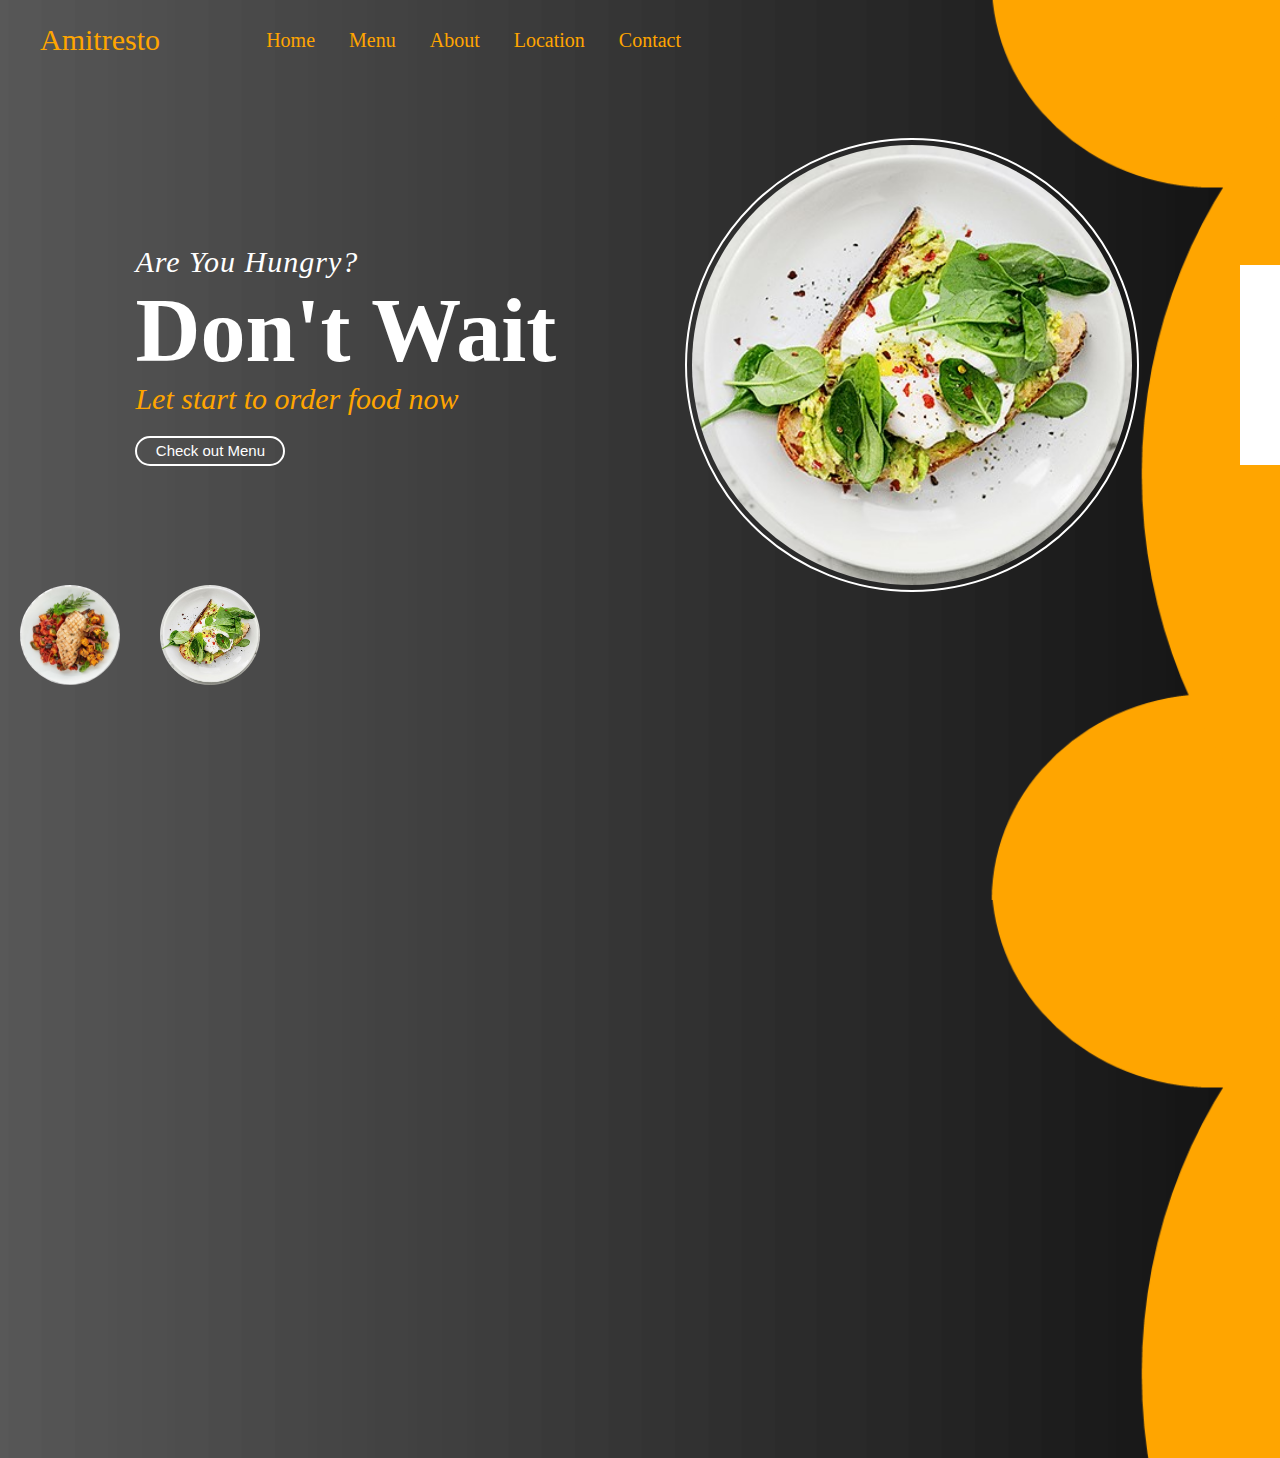
<file: index.html>
<html>
    <head>
        <title>Restaurant Website</title>
        <link rel="stylesheet" href="style.css">
        <link rel="stylesheet" href="https://cdnjs.cloudflare.com/ajax/libs/font-awesome/6.0.0-beta3/css/all.min.css" integrity="sha512-Fo3rlrZj/k7ujTnHg4CGR2D7kSs0v4LLanw2qksYuRlEzO+tcaEPQogQ0KaoGN26/zrn20ImR1DfuLWnOo7aBA==" crossorigin="anonymous" referrerpolicy="no-referrer" />
    </head>
    <body>
        <div class="top">
            <div class="logo">Amitresto</div>
            <div class="nav">
                <a href="home.html">Home</a>
                <a href="menu.html">Menu</a>
                <a href="about.jpg.jpg">About</a>
                <a href="location.html">Location</a>
                <a href="#">Contact</a>
            </div>
            <div class="search">
                <i class="fa-solid fa-search"></i>
                <i class="fa-solid fa-bars"></i>
            </div>
        </div>

        <div class="heading">
            <div class="left">
                <p>Are You Hungry?</p>
                <h1>Don't Wait</h1>
                <p>Let start to order food now</p>

                <button>Check out Menu</button>
            </div>

            <div class="right" id="food"></div>

            <div class="SocialMedia">
                <i class="fa-brands fa-facebook-f"></i>
                <i class="fa-brands fa-twitter"></i>
                <i class="fa-brands fa-instagram"></i>
                <i class="fa-brands fa-whatsapp"></i>
            </div>
        </div>

        <div class="bottom">
            <div class="menu">
                <div id="food1"></div>
                <div id="food2"></div>
            </div>
        </div>


        <script src="javascript.js"></script>
    </body>
</html>
</file>
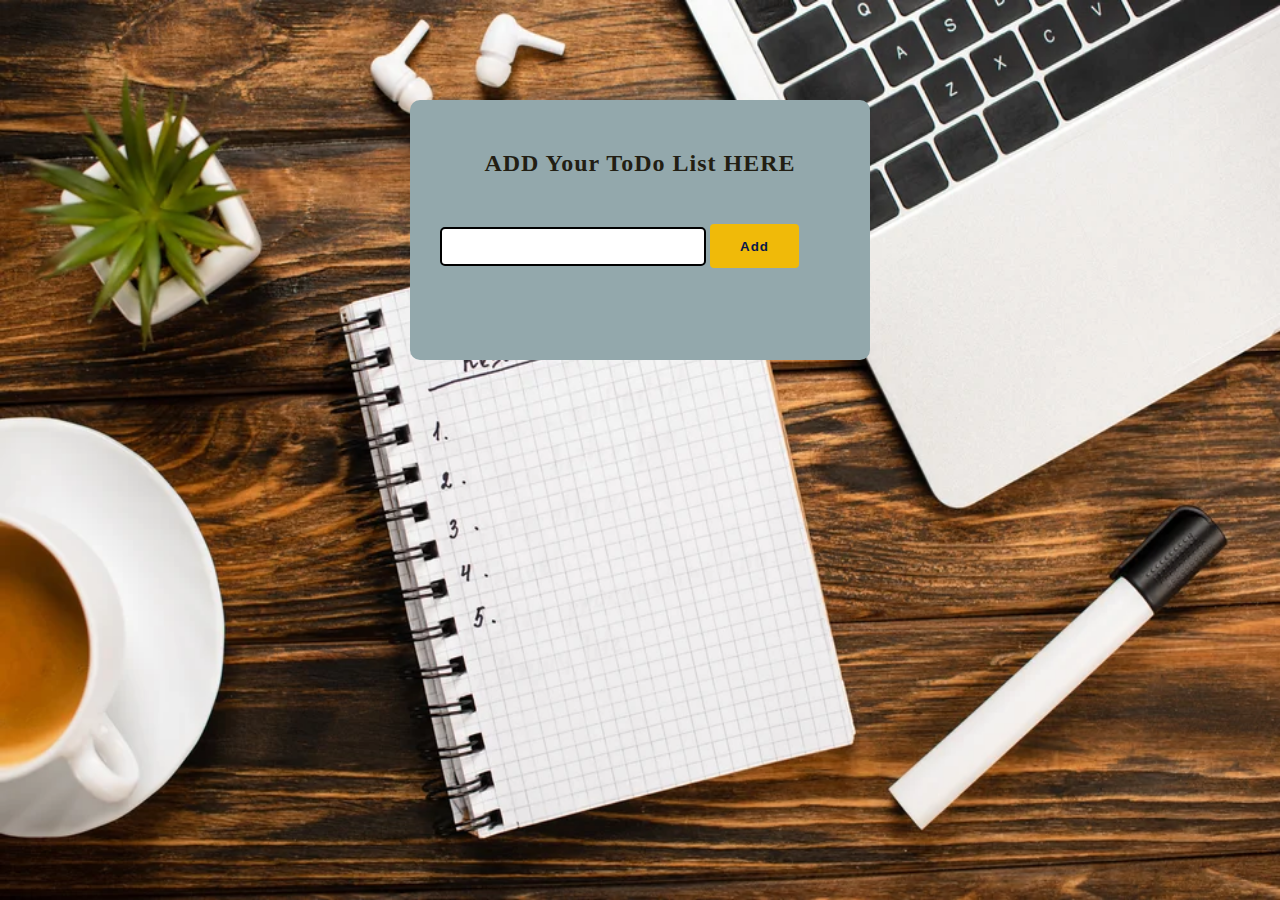
<file: to-do list/index.html>
<!DOCTYPE html>
<html lang="en">
<head>
    <meta charset="UTF-8">
    <meta http-equiv="X-UA-Compatible" content="IE=edge">
    <meta name="viewport" content="width=device-width, initial-scale=1.0">
    <link rel="stylesheet" href="todo.css">
    <title>ToDo List</title>
</head>
<body>
    <header>
    <style>
           body{
             background-image:url('todo2.webp');
             background-repeat:no-repeat;
             background-size:100% 100%;
             background-attachment:fixed;
             margin: auto;
              }
    </style>
    <div id="wrapper">
        <h2>ADD Your ToDo List HERE</h2>
        <input type="text" id="input">
        <button id="add">Add</button>
        <div id="todoList">
            
        </div>
    </div>
    <script src="todo.js"></script>
    </header>
</body>
</html>
</file>
<file: style.css>
*{
    padding: 0%;;
    margin: 0%;;
}
body{
    width: 99%;
    height: 97%;
    background-image: url('Background2.png');
    background-size:cover;
}
.top{
    display: flex;
    flex-direction: row;
    justify-content: space-between;
    height: 80px;
    align-items:center;
    padding:0px 40px;
}
.logo{
    font-size: 30px;
    color:orange;
}
.nav{
    position: relative;
    left:-180px;
}
a{
    padding:5px 15px;
    color:orange;
    font-size: 20px;
    text-decoration:none;
}
a:hover{
    color:white;
    text-decoration: underline;
    text-underline-position:under;
}
.search{
    font-size: 25px;
}
.search i{
    padding:5px 20px;
}
/************heading**************/
.heading{
    display: flex;
    justify-content: space-evenly;
    padding-top:65px;
    align-items:center;
}
.right{
    width: 440px;
    height: 440px;
    background-image: url('food.jpg');
    background-size:cover;
    border-radius: 400px;
    display: flex;
    justify-content: center;
    align-items:center;
}
.right::before{
    width: 430px;
    height: 430px;
    border:2px solid white;
    content: '';
    position: absolute;
    border-radius: 430px;
    padding:10px;
}

/**********left************/
.left p:nth-child(1){
    color: white;
    font-size: 30px;
    letter-spacing: 1px;
    font-style: italic;
}
.left h1{
    font-size: 90px;
    color:white;
}
.left p:nth-child(3){
    color: orange;
    font-size: 30px;
    font-style: italic;
}
.left button{
    width: 150px;
    height: 30px;
    font-size: 15px;
    border-radius: 20px;
    border:2px solid white;
    background-color:transparent;
    color:white;
    margin:20px 0px;
}
/*********SocialMedia***************/
.SocialMedia{
    position: absolute;
    right: 0;
    display: flex;
    justify-content: space-evenly;
    align-items: center;
    flex-direction: column;
    width: 40px;
    height: 200px;
    background-color:white;
    font-size: 25px;

}
.SocialMedia i:hover {
    color:rgb(0, 225, 255);
}


/***************bottom***************/
#food1,#food2{
    background-size:cover;
    width: 100px;
    height: 100px;
    border-radius: 100px;
    margin:0px 20px;
}
#food1{
    background-image: url('food1.png');
}
#food2{
    background-image: url('food.jpg');
}
.menu{
    display: flex;
    
    height: 100%;
    width: 100%;
}
</file>
<file: to-do list/todo.css>
html,
body{
#wrapper h2{
    display:flex;
    justify-content: center;
    
}
h2{
    color:#221e13;
    letter-spacing: 1px;
}
input{
    border-radius: 5px;
    border: 2px solid black ;
    margin-top:30px;
    height:2.5em;
    width:250px;
    padding-left:10px;
}

input:active{
    border:none;
}
#wrapper{
    height:200px;
    width:400px;
    margin:100px auto;
    background-color:#93a8ac;
    border-radius:10px;
    padding:30px;
}

button{
    margin-top:20px;
    background-color:#f0ba09;
    border-radius: 4px;
    height: 44px;
    font-weight: 600;
    padding: 0 30px;
    letter-spacing: 1px;
    border: black;
    color: #08184b;
}

button:hover{
    cursor:pointer;
}
#todoList{
    color:rgb(20, 19, 19);
    font-size:28px;  
    margin-top:10px; 
}

#todoList p{
  margin:10px 0px;
}

#todoList p:hover{
  cursor: pointer;
}
}
</file>
